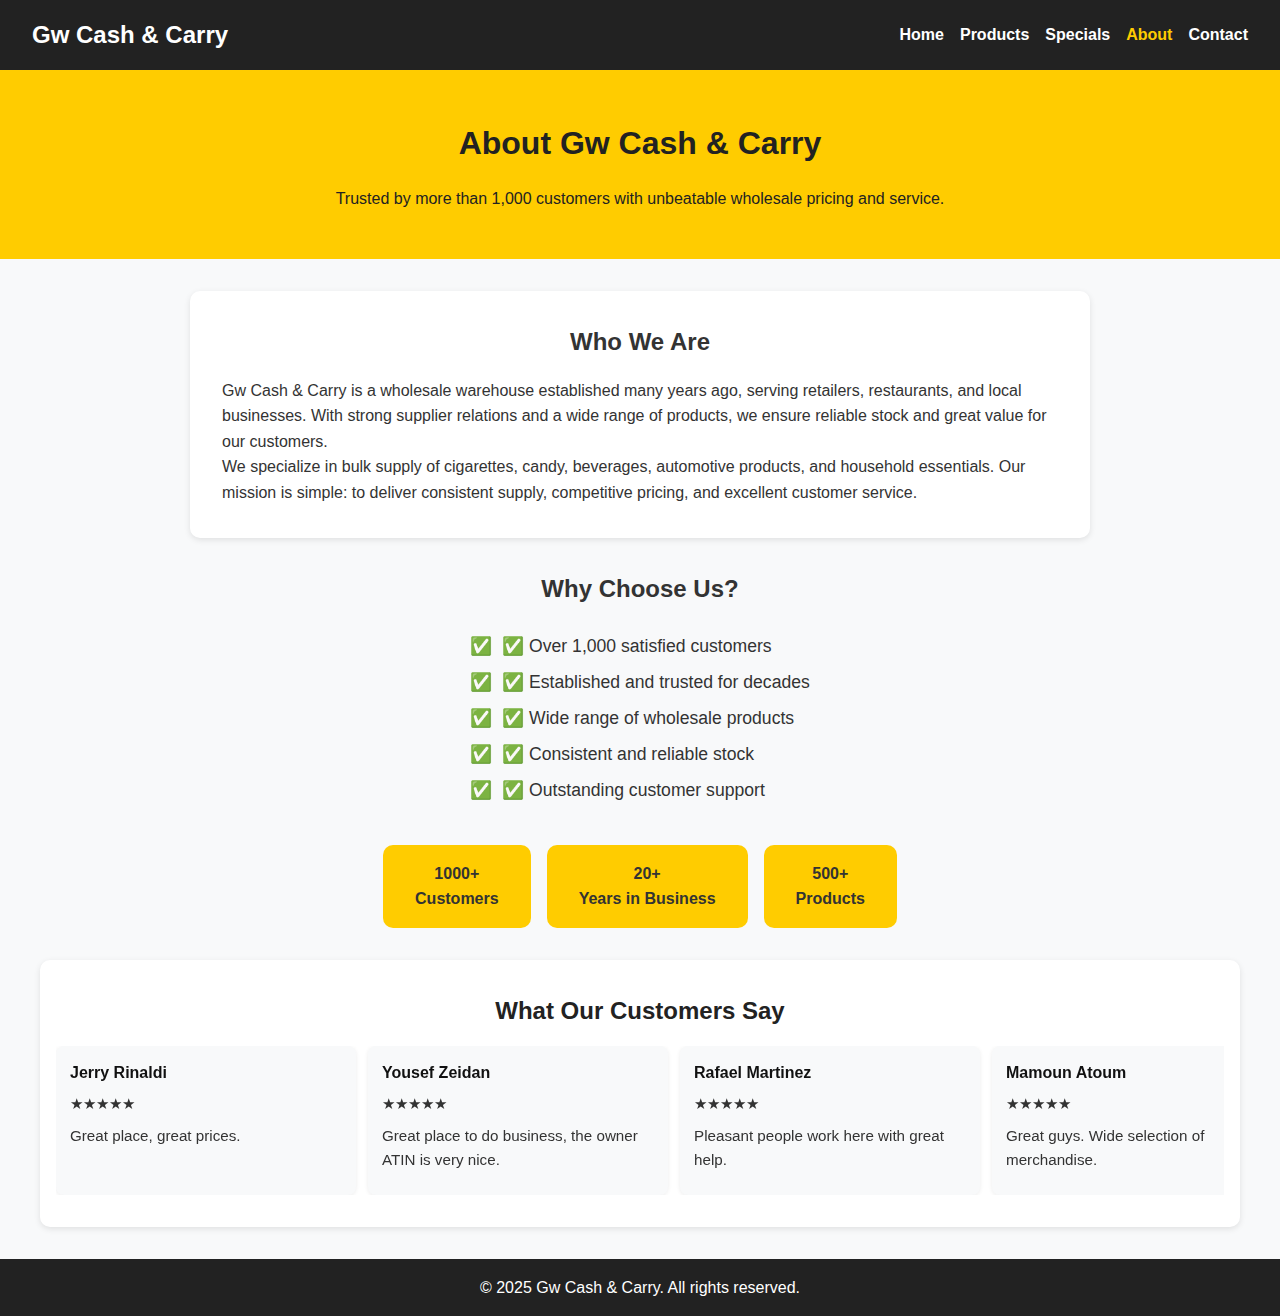
<file: about.html>
<!DOCTYPE html>
<html lang="en">
<head>
    <meta charset="UTF-8">
    <meta name="viewport" content="width=device-width, initial-scale=1.0">
    <title>About Us - Gw Cash & Carry</title>
    <meta name="description" content="Learn about Gw Cash & Carry, a dedicated wholesale partner for retailers in New Jersey and beyond. Discover our mission to provide quality products at competitive prices." />
    <meta name="keywords" content="about us, Gw Cash & Carry story, wholesale mission, New Jersey wholesale, company history, business values" />
    <link rel="stylesheet" href="about.css">
</head>
<body>
    <header>
        <div class="logo">
            <h1><a href="index.html"> Gw Cash & Carry </a></h1>
        </div>
        <nav>
            <button class="menu-btn" id="menu-btn" aria-label="Toggle mobile menu">☰</button>
            <ul id="menu">
                <li><a href="index.html">Home</a></li>
                <li><a href="product.html">Products</a></li>
                <li><a href="#">Specials</a></li>
                <li><a href="about.html" class="active">About</a></li>
                <li><a href="contact.html">Contact</a></li>
            </ul>
        </nav>
    </header>

    <section class="hero">
        <h2>About Gw Cash & Carry</h2>
        <p>Trusted by more than 1,000 customers with unbeatable wholesale pricing and service.</p>
    </section>

    <section class="about">
        <h2>Who We Are</h2>
        <p>
            Gw Cash & Carry is a wholesale warehouse established many years ago, serving retailers,
            restaurants, and local businesses. With strong supplier relations and a wide range of
            products, we ensure reliable stock and great value for our customers.
        </p>
        <p>
            We specialize in bulk supply of cigarettes, candy, beverages, automotive products, and
            household essentials. Our mission is simple: to deliver consistent supply, competitive
            pricing, and excellent customer service.
        </p>
    </section>

    <section class="why-us">
        <h2>Why Choose Us?</h2>
        <ul>
            <li>✅ Over 1,000 satisfied customers</li>
            <li>✅ Established and trusted for decades</li>
            <li>✅ Wide range of wholesale products</li>
            <li>✅ Consistent and reliable stock</li>
            <li>✅ Outstanding customer support</li>
        </ul>
    </section>

    <section class="stats">
        <div class="stat"><strong>1000+</strong><br>Customers</div>
        <div class="stat"><strong>20+</strong><br>Years in Business</div>
        <div class="stat"><strong>500+</strong><br>Products</div>
    </section>

    <section class="reviews">
        <h2>What Our Customers Say</h2>
        <div class="review-marquee">
            <div class="review-track">
                <div class="review"><h3>Jerry Rinaldi</h3><p class="stars">★★★★★</p><p>Great place, great prices.</p></div>
                <div class="review"><h3>Yousef Zeidan</h3><p class="stars">★★★★★</p><p>Great place to do business, the owner ATIN is very nice.</p></div>
                <div class="review"><h3>Rafael Martinez</h3><p class="stars">★★★★★</p><p>Pleasant people work here with great help.</p></div>
                <div class="review"><h3>Mamoun Atoum</h3><p class="stars">★★★★★</p><p>Great guys. Wide selection of merchandise.</p></div>
                <div class="review"><h3>Hannah Angel</h3><p class="stars">★★★★★</p><p>Best service and easy returns. Highly recommend.</p></div>
                <div class="review"><h3>Ramana Reddy</h3><p class="stars">★★★★★</p><p>Fast delivery and amazing service.</p></div>
                <div class="review"><h3>Adwitiya Anand</h3><p class="stars">★★★★★</p><p>Huge selection, helpful staff, and amazing prices.</p></div>
                <div class="review"><h3>Ananya Reddy</h3><p class="stars">★★★★★</p><p>Excellent customer service 👏👏</p></div>
                <div class="review"><h3>Cherabuddi Satwik</h3><p class="stars">★★★★★</p><p>I found all the products I needed in one place.</p></div>
                <div class="review"><h3>Izis Izis</h3><p class="stars">★★★★★</p><p>Fantastic place for wholesale shopping.</p></div>
                <div class="review"><h3>Edgar Alberto</h3><p class="stars">★★★★★</p><p>Professional and very helpful.</p></div>
                <div class="review"><h3>Jerry Rinaldi</h3><p class="stars">★★★★★</p><p>Great place, great prices.</p></div>
                <div class="review"><h3>Yousef Zeidan</h3><p class="stars">★★★★★</p><p>Great place to do business, the owner ATIN is very nice.</p></div>
                <div class="review"><h3>Rafael Martinez</h3><p class="stars">★★★★★</p><p>Pleasant people work here with great help.</p></div>
                <div class="review"><h3>Mamoun Atoum</h3><p class="stars">★★★★★</p><p>Great guys. Wide selection of merchandise.</p></div>
                <div class="review"><h3>Hannah Angel</h3><p class="stars">★★★★★</p><p>Best service and easy returns. Highly recommend.</p></div>
                <div class="review"><h3>Ramana Reddy</h3><p class="stars">★★★★★</p><p>Fast delivery and amazing service.</p></div>
                <div class="review"><h3>Adwitiya Anand</h3><p class="stars">★★★★★</p><p>Huge selection, helpful staff, and amazing prices.</p></div>
                <div class="review"><h3>Ananya Reddy</h3><p class="stars">★★★★★</p><p>Excellent customer service 👏👏</p></div>
                <div class="review"><h3>Cherabuddi Satwik</h3><p class="stars">★★★★★</p><p>I found all the products I needed in one place.</p></div>
                <div class="review"><h3>Izis Izis</h3><p class="stars">★★★★★</p><p>Fantastic place for wholesale shopping.</p></div>
                <div class="review"><h3>Edgar Alberto</h3><p class="stars">★★★★★</p><p>Professional and very helpful.</p></div>
            </div>
        </div>
    </section>

    <footer>
        <p>&copy; 2025 Gw Cash & Carry. All rights reserved.</p>
    </footer>

    <script src="about.js"></script>
</body>
</html>
</file>
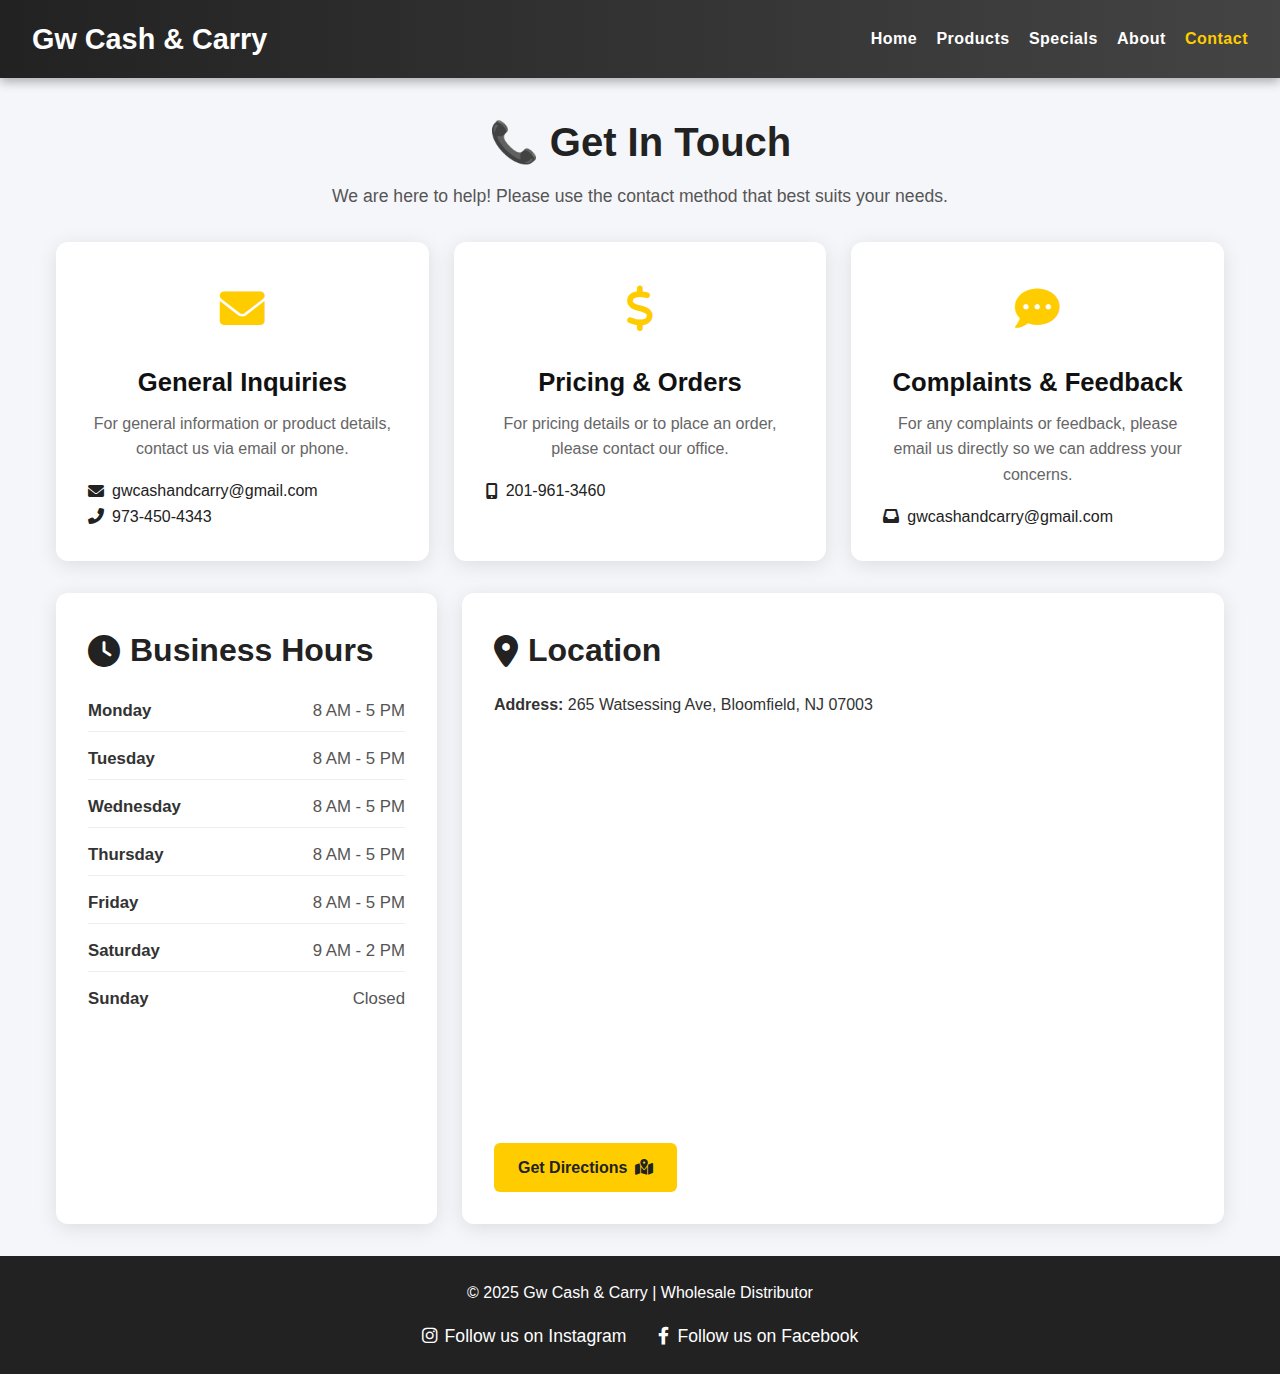
<file: contact.html>
<!DOCTYPE html> 
<html lang="en">
<head>
    <meta charset="UTF-8" />
    <meta name="viewport" content="width=device-width, initial-scale=1.0" />
    <title>Contact Us - Gw Cash & Carry</title>
    <meta name="description" content="Contact Gw Cash & Carry for wholesale inquiries, pricing, and support. Find our business hours, location, and contact information for our New Jersey warehouse."/>
    <meta name="keywords" content="Gw Cash & Carry contact, wholesale distributor contact, New Jersey wholesale, business hours, company location, contact form"/>
    <link rel="stylesheet" href="contact.css" />
    <link rel="stylesheet" href="https://cdnjs.cloudflare.com/ajax/libs/font-awesome/6.0.0-beta3/css/all.min.css" />
</head>
<body>
    <header>
        <div class="logo">
           <h1><a href="index.html"> Gw Cash & Carry </a></h1>
        </div>
        <nav>
            <button class="menu-btn" id="menu-btn" aria-label="Toggle mobile menu">☰</button>
            <ul id="menu">
                <li><a href="index.html">Home</a></li>
                <li><a href="product.html">Products</a></li>
                <li><a href="#">Specials</a></li>
                <li><a href="about.html">About</a></li>
                <li><a href="contact.html" class="active">Contact</a></li>
            </ul>
        </nav>
    </header>

    <section class="contact-section">
        <div class="contact-header">
            <h2>📞 Get In Touch</h2>
            <p>We are here to help! Please use the contact method that best suits your needs.</p>
        </div>

        <div class="contact-grid">
            <div class="contact-card">
                <div class="card-icon"><i class="fas fa-envelope"></i></div>
                <h3>General Inquiries</h3>
                <p>For general information or product details, contact us via email or phone.</p>
                <div class="card-details">
                    <p><a href="mailto:gwcashandcarry@gmail.com"><i class="fas fa-envelope"></i> gwcashandcarry@gmail.com</a></p>
                    <p><a href="tel:9734504343"><i class="fas fa-phone-alt"></i> 973-450-4343</a></p>
                </div>
            </div>

            <div class="contact-card">
                <div class="card-icon"><i class="fas fa-dollar-sign"></i></div>
                <h3>Pricing & Orders</h3>
                <p>For pricing details or to place an order, please contact our office.</p>
                <div class="card-details">
                    <p><a href="tel:2019613460"><i class="fas fa-mobile-alt"></i> 201-961-3460</a></p>
                </div>
            </div>

            <div class="contact-card">
                <div class="card-icon"><i class="fas fa-comment-dots"></i></div>
                <h3>Complaints & Feedback</h3>
                <p>For any complaints or feedback, please email us directly so we can address your concerns.</p>
                <div class="card-details">
                    <p><a href="mailto:gwcashandcarry@gmail.com"><i class="fas fa-inbox"></i> gwcashandcarry@gmail.com</a></p>
                </div>
            </div>
        </div>
    </section>
    
    <section class="info-section">
        <div class="info-container">
            <div class="hours-card">
    <h2><i class="fas fa-clock"></i> Business Hours</h2>
    <div class="hours-list">
        <div class="hours-row"><span>Monday</span><span>8 AM - 5 PM</span></div>
        <div class="hours-row"><span>Tuesday</span><span>8 AM - 5 PM</span></div>
        <div class="hours-row"><span>Wednesday</span><span>8 AM - 5 PM</span></div>
        <div class="hours-row"><span>Thursday</span><span>8 AM - 5 PM</span></div>
        <div class="hours-row"><span>Friday</span><span>8 AM - 5 PM</span></div>
        <div class="hours-row"><span>Saturday</span><span>9 AM - 2 PM</span></div>
        <div class="hours-row"><span>Sunday</span><span>Closed</span></div>
    </div>
</div>

<div class="location-card">
    <h2><i class="fas fa-map-marker-alt"></i> Location</h2>
    <p><strong>Address:</strong> 265 Watsessing Ave, Bloomfield, NJ 07003</p>
    <div class="map-container">
        <!-- ✅ Corrected working map -->
        <iframe 
          src="https://www.google.com/maps/embed?pb=!1m18!1m12!1m3!1d3021.2847594589315!2d-74.19500078459424!3d40.8175514793214!2m3!1f0!2f0!3f0!3m2!1i1024!2i768!4f13.1!3m3!1m2!1s0x89c25608b61c107f%3A0x6b9d6a3f1b4c9e8!2s265%20Watsessing%20Ave%2C%20Bloomfield%2C%20NJ%2007003%2C%20USA!5e0!3m2!1sen!2sus!4v1726671112345!5m2!1sen!2sus" 
          width="600" height="450" style="border:0;" allowfullscreen="" loading="lazy">
        </iframe>
    </div>
    <a href="https://www.google.com/maps/dir/?api=1&destination=265+Watsessing+Ave,+Bloomfield,+NJ+07003" target="_blank" class="directions-btn">Get Directions <i class="fas fa-map-marked-alt"></i></a>
</div>
        </div>
    </section>

    <footer>
        <p>© 2025 Gw Cash & Carry | Wholesale Distributor</p>
        <div class="social-links">
            <a href="https://www.instagram.com/gwcashandcarry2/" aria-label="Follow us on Instagram"><i class="fab fa-instagram"></i> Follow us on Instagram</a>
            <a href="#" aria-label="Follow us on Facebook"><i class="fab fa-facebook-f"></i> Follow us on Facebook</a>
        </div>
    </footer>

    <script>
      const menuBtn = document.getElementById('menu-btn');
      const menu = document.getElementById('menu');
      menuBtn.addEventListener('click', () => {
        menu.classList.toggle('show');
      });
    </script>
</body>
</html>
</file>
<file: about.css>
/* Reset */
* { margin: 0; padding: 0; box-sizing: border-box; font-family: Arial, sans-serif; }
body { background: #f8f9fa; color: #333; line-height: 1.6; }

/* Header (keeps your style) */
header { background: #222; color: #fff; padding: 1rem 2rem; display: flex; justify-content: space-between; align-items: center; }
header h1 { font-size: 1.5rem; }
h1 a { color: white; text-decoration: none; }
nav ul { list-style: none; display: flex; gap: 1rem; }
nav a { color: #fff; text-decoration: none; font-weight: bold; }
nav a:hover { color: #ffcc00; }
nav a.active { color: #ffcc00; }
.menu-btn { background: none; border: none; color: #fff; font-size: 1.8rem; cursor: pointer; display: none; }

/* Hero */
.hero { background: #ffcc00; color: #222; text-align: center; padding: 3rem 1rem; }
.hero h2 { font-size: 2rem; margin-bottom: 1rem; }

/* About */
.about { max-width: 900px; margin: 2rem auto; background: #fff; padding: 2rem; border-radius: 10px; box-shadow: 0 2px 6px rgba(0,0,0,0.1); }
.about h2 { text-align: center; margin-bottom: 1rem; }

/* Why Us */
.why-us { text-align: center; margin: 2rem auto; }
.why-us h2 { margin-bottom: 1rem; }
.why-us ul { list-style: none; padding-left: 0; display: inline-block; text-align: left; }
.why-us li { margin: 0.5rem 0; font-size: 1.1rem; padding-left: 32px; position: relative; }
.why-us li::before { content: "✅"; position: absolute; left: 0; top: 0; transform: translateY(0); }

/* Stats */
.stats { display: flex; justify-content: center; gap: 1rem; margin: 2rem auto; max-width: 800px; flex-wrap: wrap; }
.stat { background: #ffcc00; padding: 1rem 2rem; border-radius: 10px; font-weight: bold; text-align: center; }

/* Reviews container */
.reviews { background: #fff; padding: 2rem 1rem; margin: 2rem auto; max-width: 1200px; overflow: hidden; border-radius: 10px; box-shadow: 0 2px 6px rgba(0,0,0,0.1); }
.reviews h2 { text-align: center; margin-bottom: 1rem; color: #222; }

/* Marquee area */
.review-marquee { overflow: hidden; width: 100%; }
.review-track {
    display: flex;
    gap: 12px;
    align-items: stretch;
    flex-wrap: nowrap;
    will-change: transform;
}
.review-track:hover {
    animation-play-state: paused;
}
@keyframes reviewScroll {
    0% { transform: translateX(0); }
    100% { transform: translateX(-50%); }
}

/* Individual review card */
.review {
    flex: 0 0 300px;
    min-width: 300px;
    max-width: 320px;
    background: #f8f9fa;
    border-radius: 8px;
    padding: 14px;
    text-align: left;
    box-shadow: 0 1px 4px rgba(0,0,0,0.08);
}
.review h3 { margin-bottom: 6px; font-size: 1rem; color:#111; }
.stars { color: #ffcc00; margin-bottom: 8px; font-size: 1rem; }
.review p { margin: 0 0 8px 0; color:#333; font-size: 0.95rem; }

/* Responsive tweaks */
@media (max-width: 900px) {
    .review { flex: 0 0 260px; min-width: 240px; }
}
@media (max-width: 600px) {
    .review { flex: 0 0 220px; min-width: 200px; }
    .menu-btn { display: block; }
    nav ul { flex-direction: column; background: #222; position: absolute; top: 70px; right: 0; width: 200px; display: none; padding: 1rem 0; border-top: 1px solid #444; max-height: 80vh; overflow-y: auto; z-index: 999; }
    nav ul.show { display: flex; }
    nav li { text-align: center; padding: 0.5rem 0; }
}

/* Footer */
footer { background: #222; color: #fff; text-align: center; padding: 1rem; margin-top: 2rem; }
</file>
<file: contact.css>
/* General Reset */
* {
  margin: 0;
  padding: 0;
  box-sizing: border-box;
  font-family: "Segoe UI", Tahoma, Geneva, Verdana, sans-serif;
}

body {
  background-color: #f5f6fa;
  color: #333;
  line-height: 1.6;
}

/* Header */
header {
  background: linear-gradient(90deg, #222, #444);
  color: #fff;
  padding: 1rem 2rem;
  display: flex;
  justify-content: space-between;
  align-items: center;
  position: relative;
  z-index: 20;
  box-shadow: 0 4px 10px rgba(0,0,0,0.3);
}

header h1 {
  font-size: 1.8rem;
  font-weight: 700;
}

h1 a {
  color: white;
  text-decoration: none;
}

nav ul {
  list-style: none;
  display: flex;
  gap: 1.2rem;
}

nav a {
  color: #fff;
  text-decoration: none;
  font-weight: 600;
  letter-spacing: 0.5px;
  transition: color 0.3s ease;
}

nav a.active,
nav a:hover {
  color: #ffcc00;
}

.menu-btn {
  background: none;
  border: none;
  color: #fff;
  font-size: 1.8rem;
  cursor: pointer;
  display: none;
}

/* Contact Section */
.contact-section {
  max-width: 1200px;
  margin: 2rem auto;
  padding: 0 1rem;
  text-align: center;
}

.contact-header {
  margin-bottom: 2rem;
}

.contact-header h2 {
  font-size: 2.5rem;
  color: #222;
  margin-bottom: 0.5rem;
  font-weight: 700;
}

.contact-header p {
  color: #555;
  font-size: 1.1rem;
}

.contact-grid {
  display: grid;
  grid-template-columns: repeat(auto-fit, minmax(300px, 1fr));
  gap: 25px;
  margin-bottom: 2rem;
}

.contact-card {
  background: #fff;
  border-radius: 12px;
  padding: 2rem;
  box-shadow: 0 4px 20px rgba(0, 0, 0, 0.1);
  transition: transform 0.3s ease, box-shadow 0.3s ease;
}

.contact-card:hover {
  transform: translateY(-8px);
  box-shadow: 0 8px 25px rgba(0, 0, 0, 0.15);
}

.card-icon {
  font-size: 2.8rem;
  color: #ffcc00;
  margin-bottom: 1rem;
}

.contact-card h3 {
  font-size: 1.6rem;
  margin-bottom: 0.5rem;
  color: #111;
  font-weight: 600;
}

.contact-card p {
  font-size: 1rem;
  color: #666;
}

.card-details {
  margin-top: 1rem;
}

.card-details p a {
  color: #222;
  text-decoration: none;
  display: flex;
  align-items: center;
  gap: 8px;
  transition: color 0.3s ease;
}

.card-details a:hover {
  color: #ff9900;
}

/* Info Section */
.info-section {
  max-width: 1200px;
  margin: 0 auto 2rem;
  padding: 0 1rem;
}

.info-container {
  display: grid;
  grid-template-columns: 1fr;
  gap: 25px;
}

.hours-card,
.location-card {
  background: #fff;
  border-radius: 12px;
  padding: 2rem;
  box-shadow: 0 4px 20px rgba(0, 0, 0, 0.1);
}

.hours-card h2,
.location-card h2 {
  font-size: 2rem;
  margin-bottom: 1rem;
  color: #222;
  display: flex;
  align-items: center;
  gap: 10px;
}

/* Business Hours Alignment */
.hours-list {
  display: flex;
  flex-direction: column;
  gap: 8px;
}

.hours-row {
  display: flex;
  justify-content: space-between;
  font-size: 1.05rem;
  padding: 6px 0;
  border-bottom: 1px solid #eee;
}

.hours-row:last-child {
  border-bottom: none;
}

.hours-row span:first-child {
  font-weight: 600;
  color: #333;
}

.hours-row span:last-child {
  color: #555;
}

.hours-row span:last-child.closed {
  color: red;
  font-weight: 600;
}

.location-card p {
  margin-bottom: 1rem;
}

.map-container {
  overflow: hidden;
  padding-bottom: 56.25%; /* 16:9 Aspect Ratio */
  position: relative;
  height: 0;
  border-radius: 10px;
  margin-top: 1rem;
}

.map-container iframe {
  left: 0;
  top: 0;
  height: 100%;
  width: 100%;
  position: absolute;
  border: none;
}

.directions-btn {
  display: inline-flex;
  align-items: center;
  gap: 8px;
  background: #ffcc00;
  color: #222;
  padding: 0.75rem 1.5rem;
  border-radius: 6px;
  text-decoration: none;
  font-weight: 600;
  margin-top: 1rem;
  transition: all 0.3s ease;
}

.directions-btn:hover {
  background: #222;
  color: #ffcc00;
}

/* Footer & Social Icons */
footer {
  background: #222;
  color: #fff;
  text-align: center;
  padding: 1.5rem;
  margin-top: 2rem;
}

.social-links {
  margin-top: 1rem;
  display: flex;
  justify-content: center;
  gap: 2rem;
  flex-wrap: wrap;
}

.social-links a {
  color: #fff;
  font-size: 1.1rem;
  display: flex;
  align-items: center;
  gap: 8px;
  text-decoration: none;
  transition: color 0.3s ease;
}

.social-links a:hover {
  color: #ffcc00;
}

/* Responsive Menu and Layout Adjustments */
@media (max-width: 768px) {
  nav ul {
    flex-direction: column;
    background: #222;
    position: absolute;
    top: 70px;
    left: 0;
    width: 100%;
    text-align: center;
    transform: translateY(-150%);
    transition: transform 0.3s ease-in-out;
    z-index: 10;
  }
  
  nav ul.show {
    transform: translateY(0);
  }
  
  nav ul li {
    padding: 1rem;
  }
  
  .menu-btn {
    display: block;
  }

  .contact-grid {
    grid-template-columns: 1fr;
  }

  .info-container {
    grid-template-columns: 1fr;
  }
}

@media (min-width: 769px) {
  .info-container {
    grid-template-columns: 1fr 2fr;
  }
}
</file>
